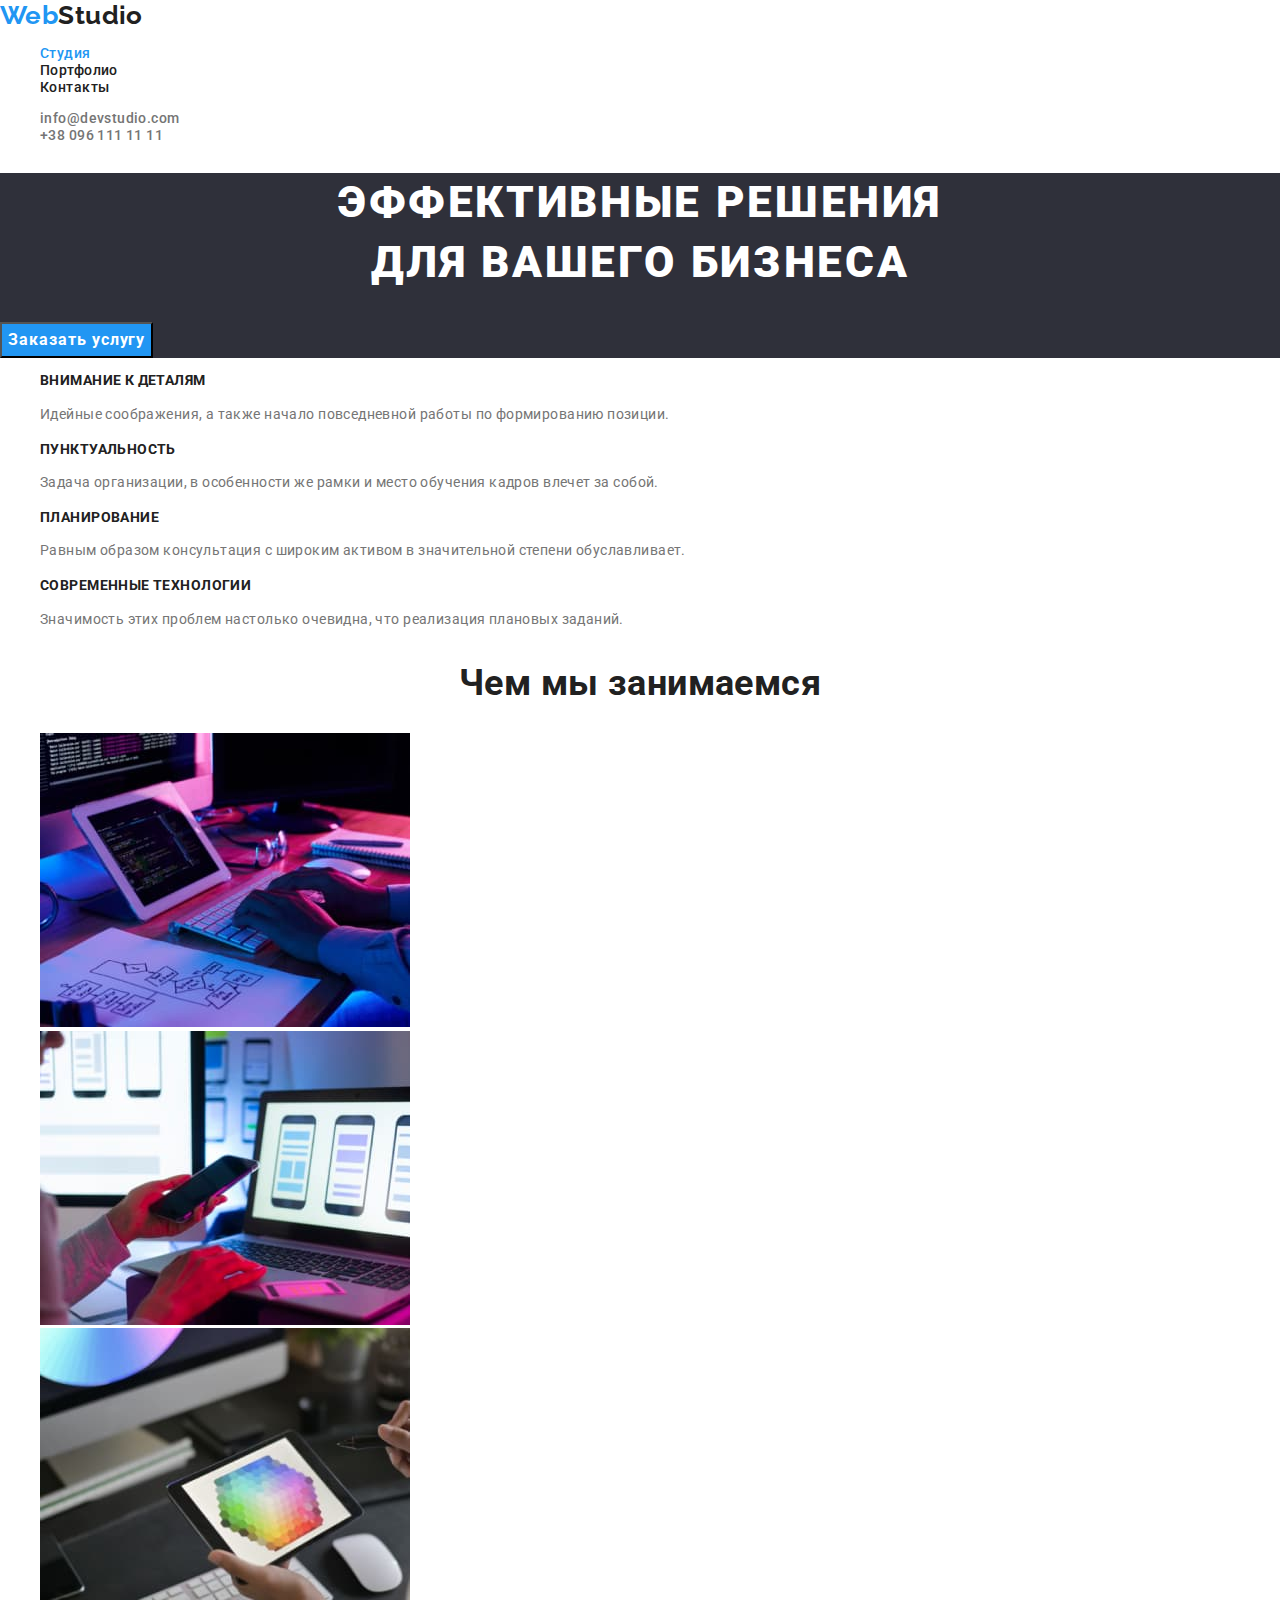
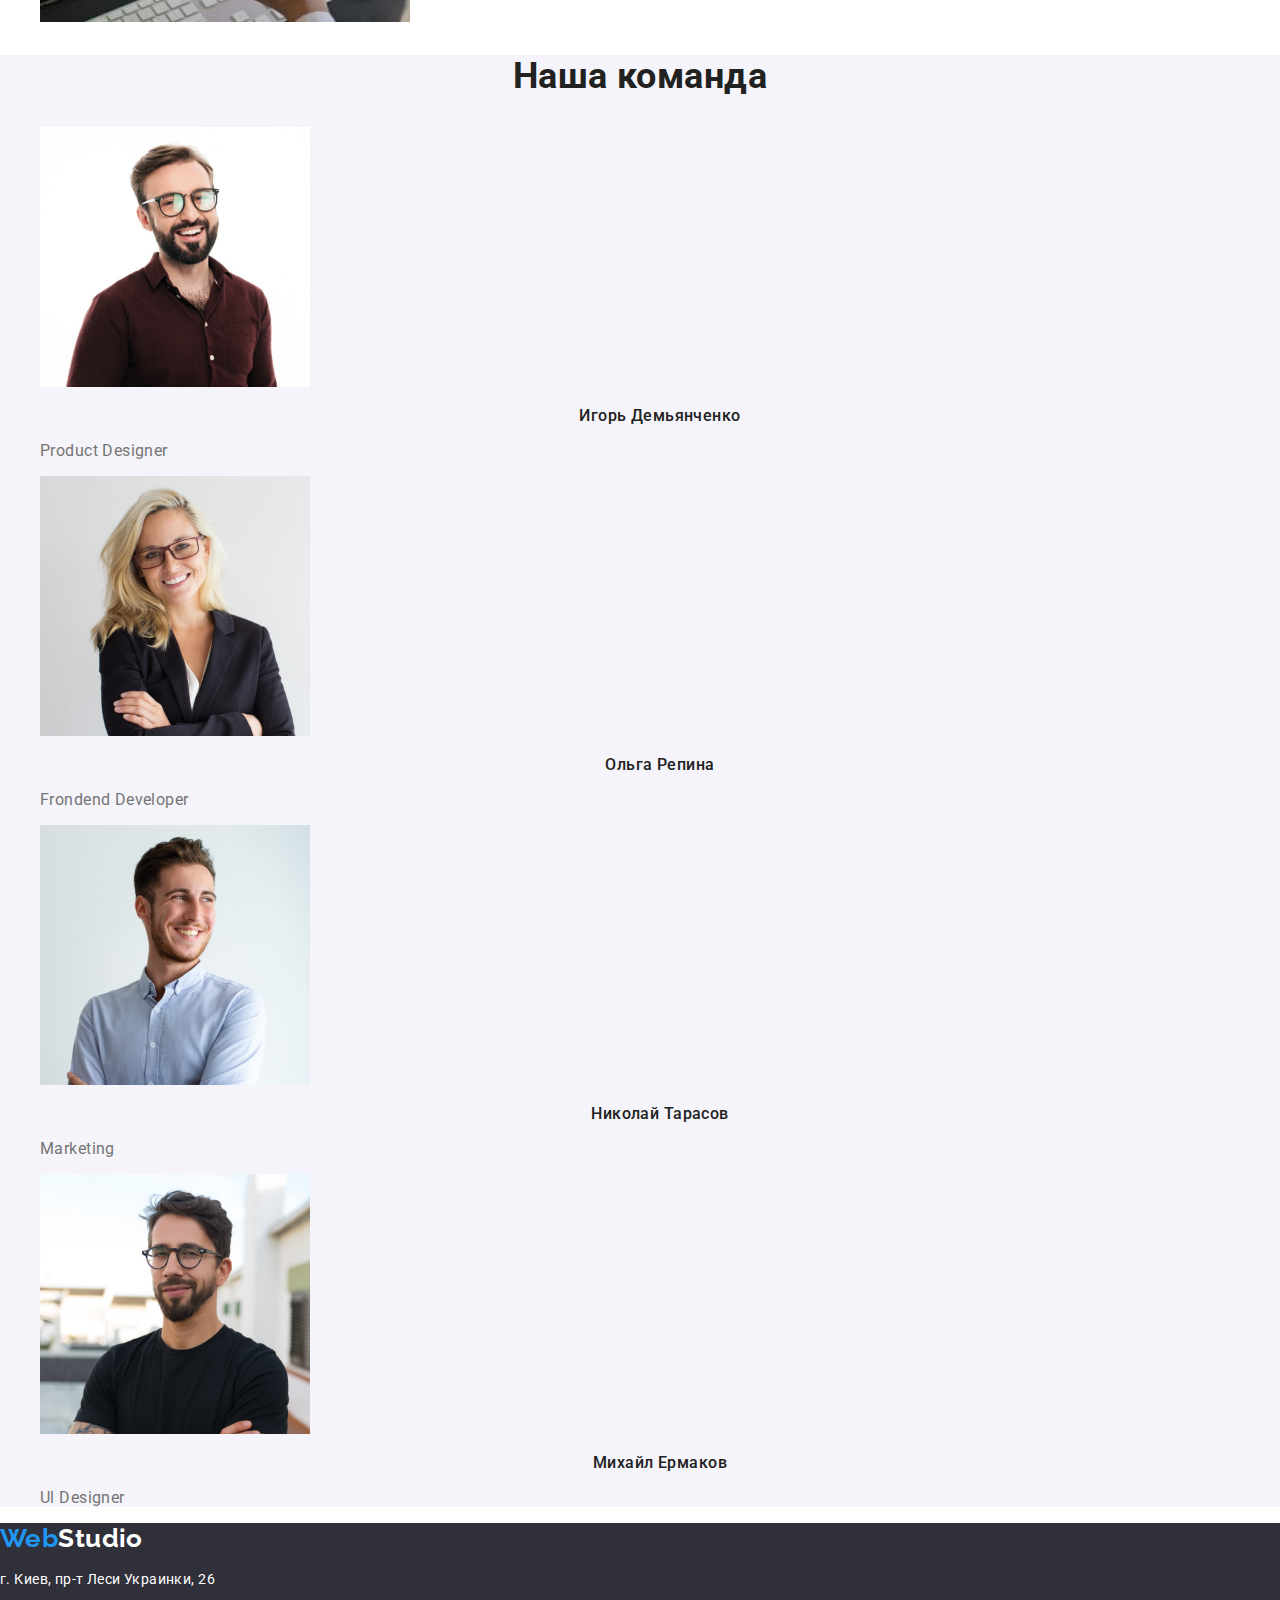
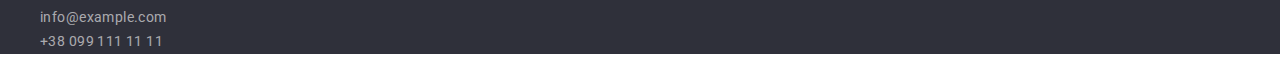
<file: index.html>
<!DOCTYPE html>
<html lang="ru">
<head>
    <meta charset="UTF-8">
    <meta name="viewport" content="width=device-width, initial-scale=1.0">
    <title>WebStudio</title>
    <link rel="stylesheet" href="https://cdnjs.cloudflare.com/ajax/libs/modern-normalize/1.0.0/modern-normalize.min.css
">
    <link rel="preconnect" href="https://fonts.gstatic.com">
    <link href="https://fonts.googleapis.com/css2?family=Raleway:wght@700&family=Roboto:wght@400;500;700;900&display=swap"
      rel="stylesheet">
     
    <link rel="stylesheet" href="./styles/styles.css">
</head>
<body>
        <!--  Шапка сайта -->
        <header class="header">
            <nav class="site-nav list">
                <a href="/" class="logo"><span class="accent-color">Web</span>Studio</a>
                <ul class="site-nav list">
                    <li><a href="./index.html" class="link current">Студия</a></li>
                    <li><a href="./portfolio.html" class="link">Портфолио</a></li>
                    <li><a href="./contacts.html" class="link">Контакты</a></li>
                </ul>
            </nav>
            <ul class="contact-nav list">
                <li>
                    <a href="mailto:" class="text link">info@devstudio.com</a>
                </li>
                <li>
                    <a href="tel:+380961111111" class="text link">+38 096 111 11 11</a>
                </li>
            </ul>
        
        </header>
        <!--  / Шапка сайта -->
    <main>
        <!-- Герой -->
        <section class="hero">
            <h1 class="title">Эффективные решения<br> для вашего бизнеса</h1>
            <button type="button" class="btn">Заказать услугу</button>
        </section>
        <!-- / Герой -->
        <!-- Особенности -->
        <section>
            <h2 class="title-none">features</h2>   <!--заголовок нужно спрятать-->
            <ul class="features list">
                <li>
                    <h3 class="title">Внимание к деталям</h3>
                    <p class="text">
                    Идейные соображения, а также начало 
                    повседневной работы по формированию позиции.
                    </p>
                </li>
                <li>
                    <h3 class="title">Пунктуальность</h3>
                    <p class="text">
                    Задача организации, в особенности
                    же рамки и место обучения кадров влечет за собой.
                    </p>
                </li>
                <li>
                    <h3 class="title">Планирование</h3>
                    <p class="text">Равным образом консультация с широким 
                    активом в значительной степени обуславливает.
                    </p>
                </li>
                <li>
                    <h3 class="title">Современные технологии</h3>
                    <p class="text">Значимость этих проблем настолько очевидна, 
                    что реализация плановых заданий.
                    </p>
                </li>
            </ul>
        </section>
            <!-- / Особенности -->

            <!-- Чем мы занимаемся -->
        <section class="section">
            <h2 class="title">Чем мы занимаемся</h2>
            <ul class="list">
                <li>
                    <img src="./images/index-img/work1.jpg" alt="Составление структуры сайта" width="370">
                </li>
                <li>
                    <img src="./images/index-img/work2.jpg" alt="Разработка мобильной версии " width="370">
                </li>
                <li>
                    <img src="./images/index-img/work3.jpg" alt="Подбор цветов" width="370">
                </li>
            </ul>
        <!-- / Чем мы занимаемся -->
        </section>
        <!-- Наша команда -->
        <section class="section team-page">
            <h2 class="title">Наша команда</h2>
            <ul class="team list">
                <li>
                    <img src="./images/index-img/team1.jpg" alt="Игорь Демьянченко" width="270">
                    <h3 class="title">Игорь Демьянченко</h3>
                    <p class="text">Product Designer</p>
                </li>
                <li>
                    <img src="./images/index-img/team2.jpg" alt="Ольга Репина" width="270">
                    <h3 class="title">Ольга Репина</h3>
                    <p class="text">Frondend Developer</p>
                </li>
                <li>
                    <img src="./images/index-img/team3.jpg" alt="Николай Тарасов" width="270">
                    <h3 class="title">Николай Тарасов</h3>
                    <p class="text">Marketing</p>
                </li>
                <li>
                    <img src="./images/index-img/team4.jpg" alt="Михайл Ермаков" width="270">
                    <h3 class="title">Михайл Ермаков</h3>
                    <p class="text">Ul Designer</p>
                </li>
            </ul>
        </section>
        <!-- / Наша команда -->
        <!-- Футер -->
    </main>
    <!--  Футер  -->
    <footer class="footer">

                <a href="/" class="logo footer"><span class="accent-color">Web</span>Studio</a>
                
        <address class="address">
            <p>г. Киев, пр-т Леси Украинки, 26</p>
            <ul class="contacts list">
                <li>
                    <a href="mailto:info@example.com" class="text">info@example.com</a><br />
                </li>
                <li>
                    <a href="tel:+380991111111" class="text">+38 099 111 11 11</a>
                </li>
            </ul>
        </address>
    
    </footer>
    <!-- / Футер -->

</body>
</html>
</file>
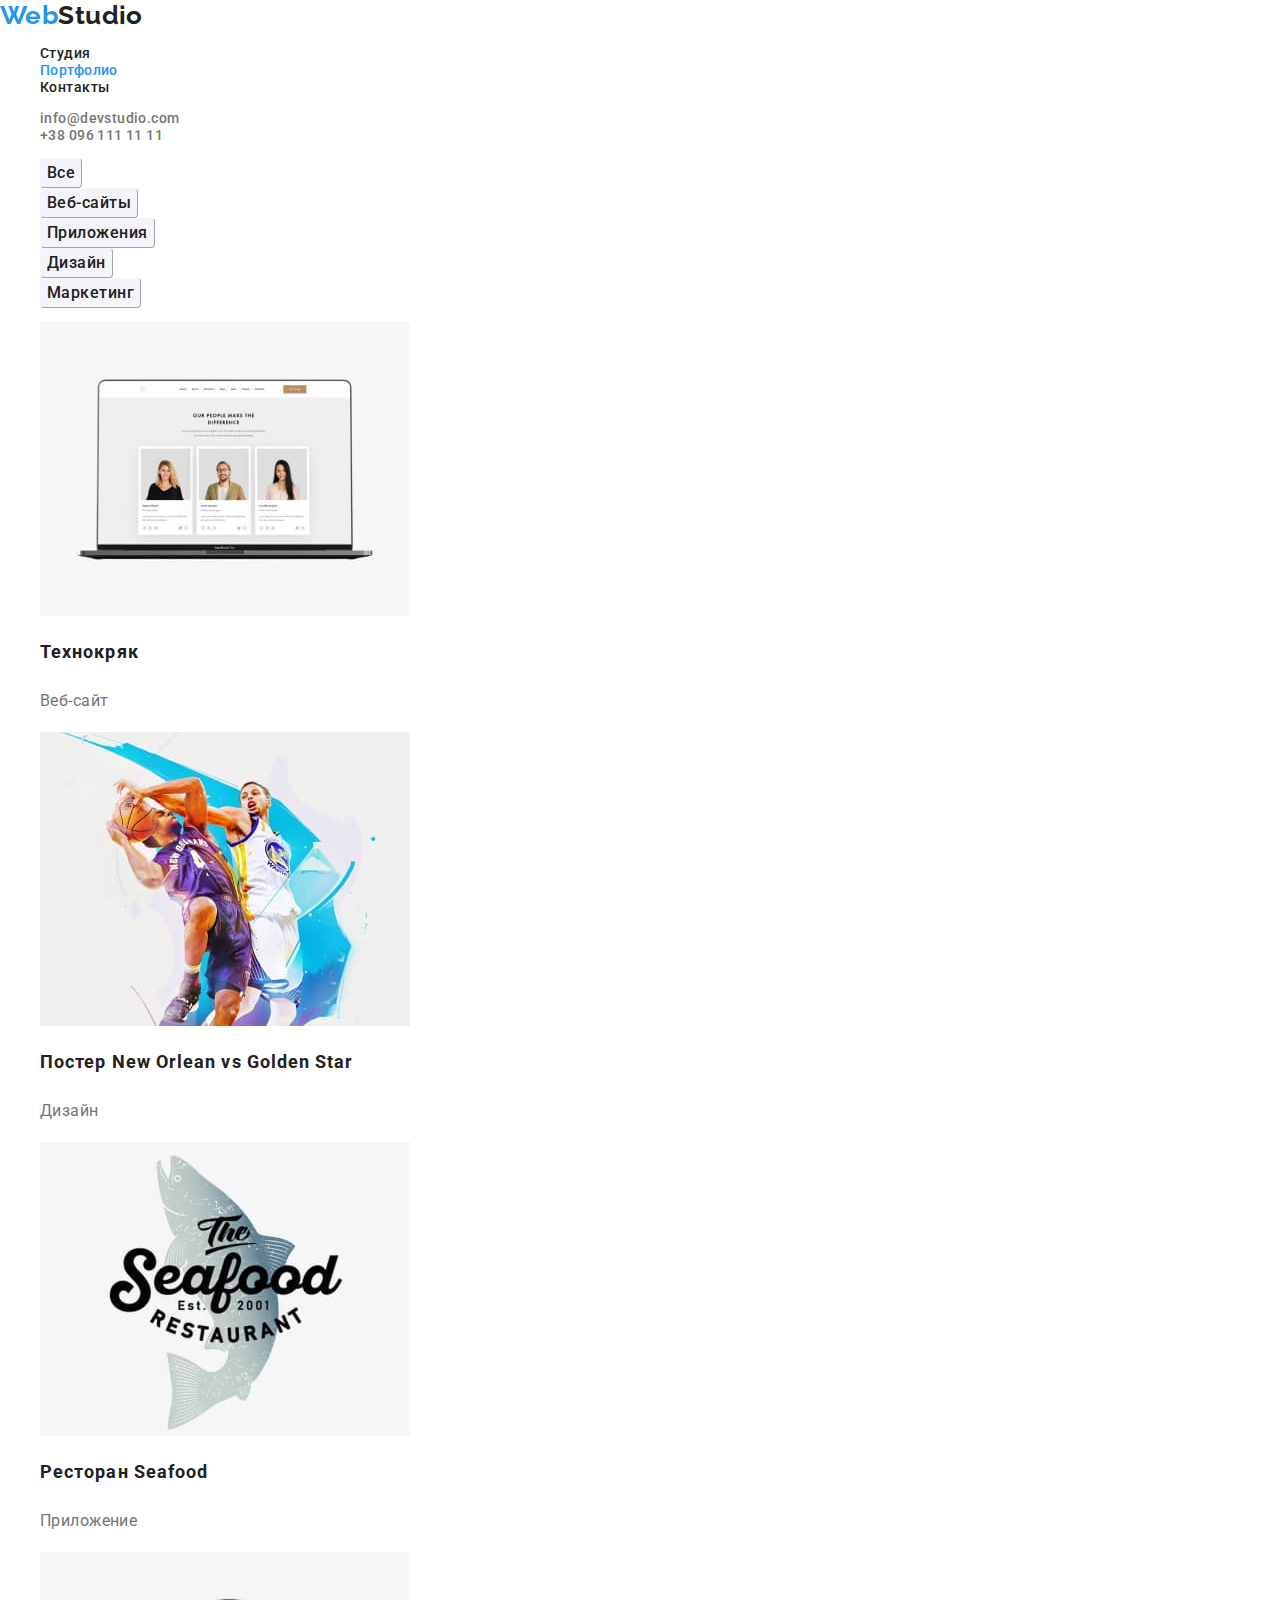
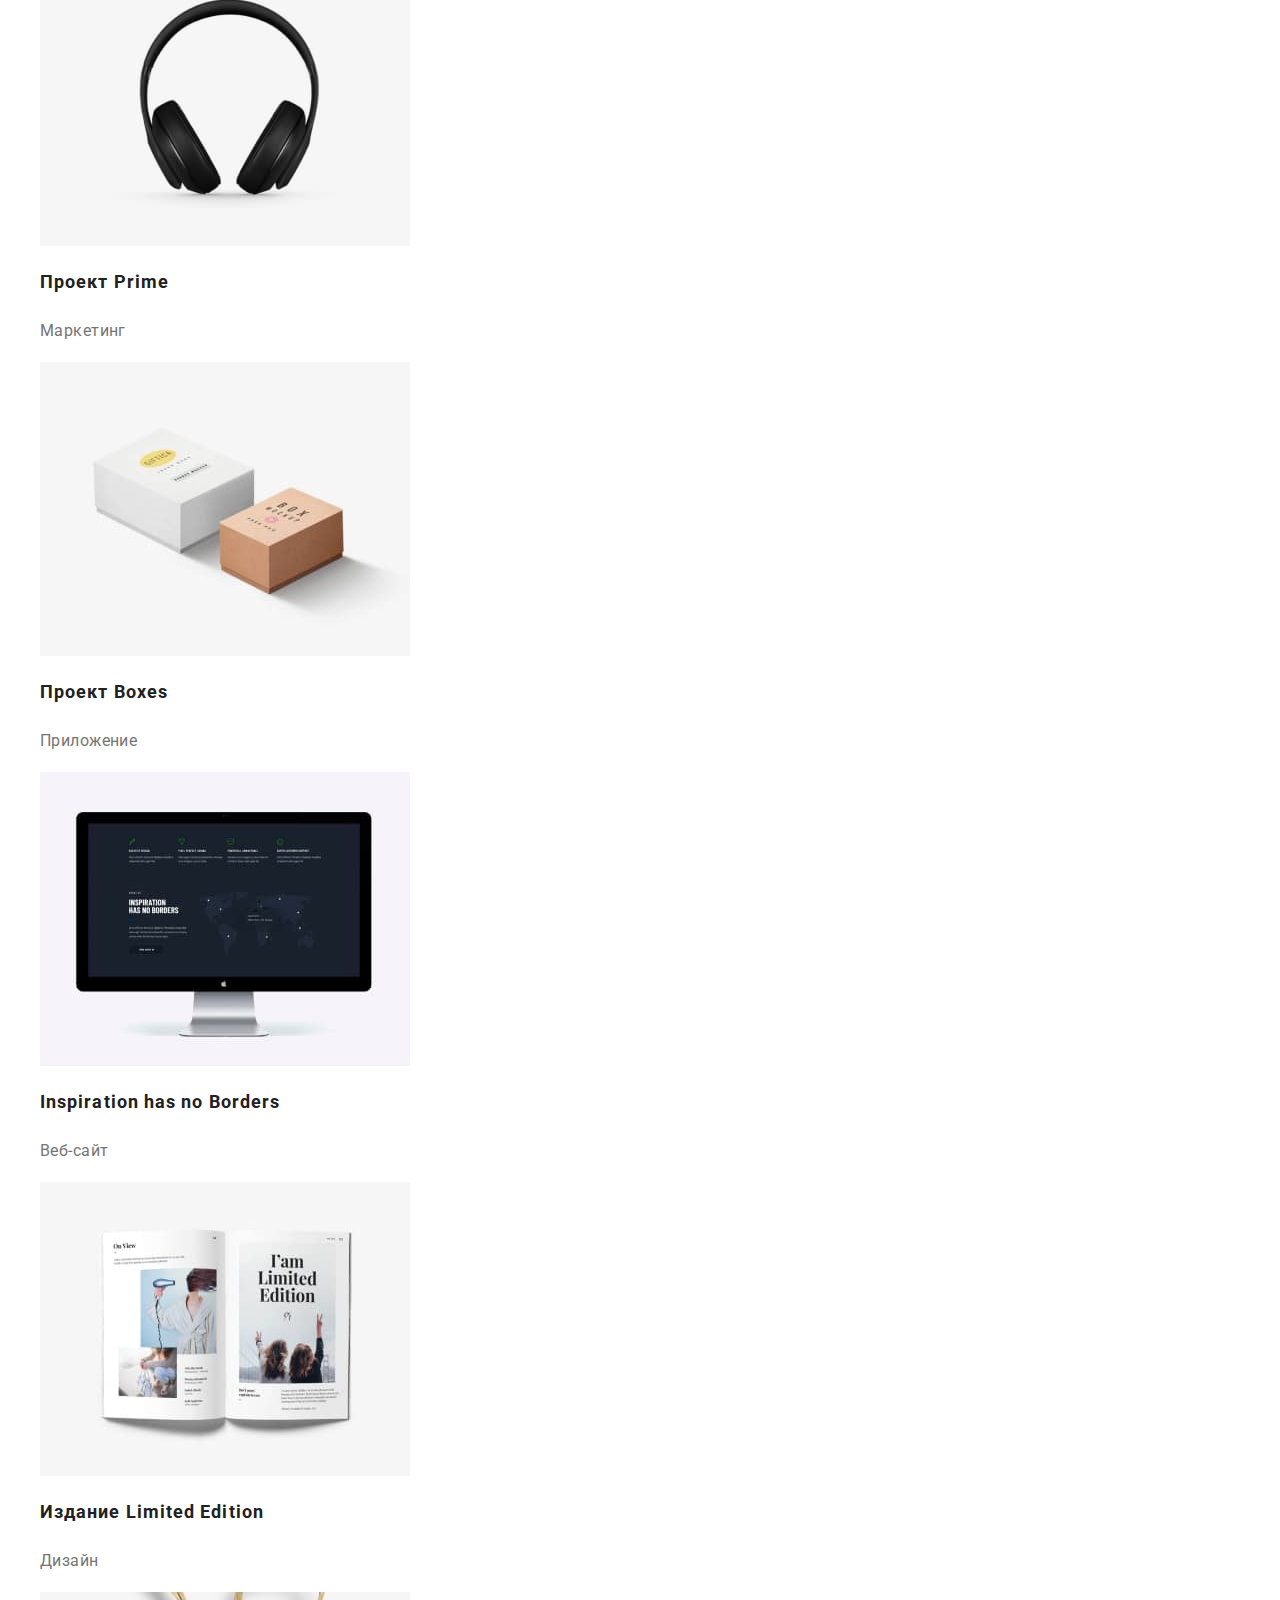
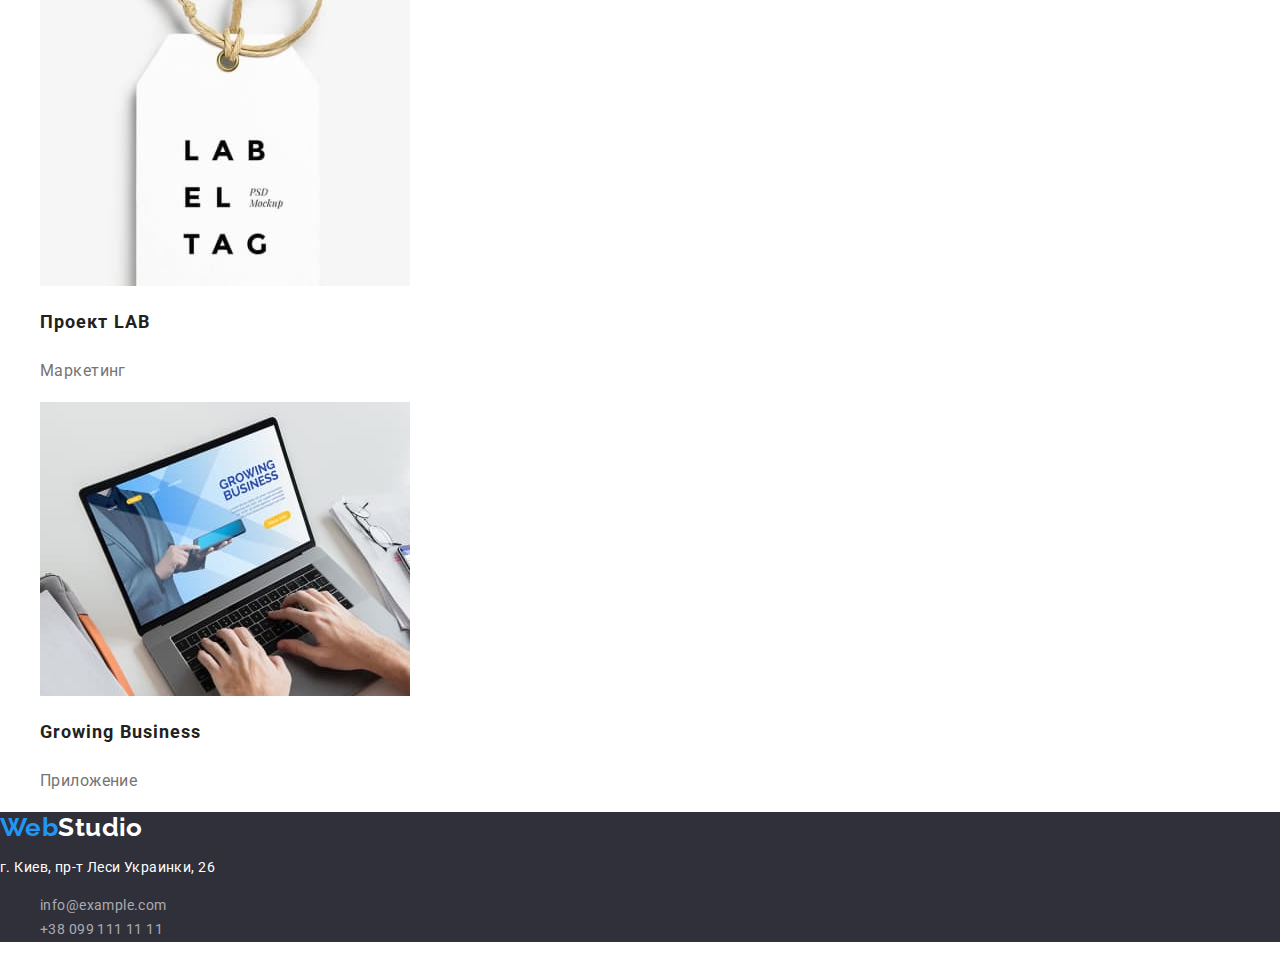
<file: portfolio.html>
<!DOCTYPE html>
<html lang="ru">

<head>
    <meta charset="UTF-8">
    <meta name="viewport" content="width=device-width, initial-scale=1.0">
    <title>WebStudio</title>
    <link rel="stylesheet" href="https://cdnjs.cloudflare.com/ajax/libs/modern-normalize/1.0.0/modern-normalize.min.css
">
    <link rel="preconnect" href="https://fonts.gstatic.com">
    <link
        href="https://fonts.googleapis.com/css2?family=Raleway:wght@700&family=Roboto:wght@400;500;700;900&display=swap"
        rel="stylesheet">

    <link rel="stylesheet" href="./styles/styles.css">
</head>

<body>
            <!--  Шапка сайта -->
        <header class="header">
            <nav class="site-nav list">
                <a href="/" class="logo"><span class="accent-color">Web</span>Studio</a>
                <ul class="site-nav list">
                    <li><a href="./index.html" class="link">Студия</a></li>
                    <li><a href="./portfolio.html" class="link current">Портфолио</a></li>
                    <li><a href="./contacts.html" class="link">Контакты</a></li>
                </ul>
            </nav>
            <ul class="contact-nav list">
                <li>
                    <a href="mailto:" class="text link">info@devstudio.com</a>
                </li>
                <li>
                    <a href="tel:+380961111111" class="text link">+38 096 111 11 11</a>
                </li>
            </ul>

        </header>
        <!--  / Шапка сайта -->
    <main>
        <section class="portfolio-gallery">
            <h1 class="title-none">Проекты</h1> <!--Заголовок нужно спрятать-->
    <!--Фильтр  -->
                <ul class="filter list">
                    <li><button type="button" class="button">Все</button></li>
                    <li><button type="button" class="button">Веб-сайты</button></li>
                    <li><button type="button" class="button">Приложения</button></li>
                    <li><button type="button" class="button">Дизайн</button></li>
                    <li><button type="button" class="button">Маркетинг</button></li>
                </ul>
            
    <!-- / Фильтр -->
    <!-- Галлерея -->
                <ul class="gallery list">
                    <li>
                        <a href="" class="link">
                            <img src="./images/portfolio-img/1.jpg" alt="Технокряк веб-студия" width="370">
                            <h2 class="gallery-title">Технокряк</h2>
                            <p class="gallery-text">Веб-сайт</p>
                        </a>
                    </li>
                    <li>
                        <a href="" class="link">
                            <img src="./images/portfolio-img/2.jpg" alt="Постер Дизайн" width="370">
                            <h2 class="gallery-title">Постер New Orlean vs Golden Star</h2>
                            <p class="gallery-text">Дизайн</p>
                        </a>
                    </li>
                    <li>
                        <a href="" class="link">
                            <img src="./images/portfolio-img/3.jpg" alt="Ресторан Seafood Приложение" width="370">
                            <h2 class="gallery-title">Ресторан Seafood</h2>
                            <p class="gallery-text">Приложение</p>
                        </a>
                    </li>
                    <li>
                        <a href="" class="link">
                            <img src="./images/portfolio-img/4.jpg" alt="Проект Prime Маркетинг" width="370">
                            <h2 class="gallery-title">Проект Prime</h2>
                            <p class="gallery-text">Маркетинг</p>
                        </a>
                    </li>
                    <li>
                        <a href="" class="link">
                            <img src="./images/portfolio-img/5.jpg" alt="Проект Boxes Приложение" width="370">
                            <h2 class="gallery-title">Проект Boxes</h2>
                            <p class="gallery-text">Приложение</p>
                        </a>
                    </li>
                    <li>
                        <a href="" class="link">
                            <img src="./images/portfolio-img/6.jpg" alt="Inspiration has no Borders веб-сайт" width="370">
                            <h2 class="gallery-title">Inspiration has no Borders</h2>
                            <p class="gallery-text">Веб-сайт</p>
                        </a>
                    </li>
                    <li>
                        <a href="" class="link">
                            <img src="./images/portfolio-img/7.jpg" alt="Издание Limited Edition Дизайн" width="370">
                            <h2 class="gallery-title">Издание Limited Edition</h2>
                            <p class="gallery-text">Дизайн</p>
                        </a>
                    </li>
                    <li>
                        <a href="" class="link">
                            <img src="./images/portfolio-img/8.jpg" alt="Проект LAB Маркетинг" width="370">
                            <h2 class="gallery-title">Проект LAB</h2>
                            <p class="gallery-text">Маркетинг</p>
                        </a>
                    </li>
                    <li>
                        <a href="" class="link">
                            <img src="./images/portfolio-img/9.jpg" alt="Growing Business Приложение" width="370">
                            <h2 class="gallery-title">Growing Business</h2>
                            <p class="gallery-text">Приложение</p>
                        </a>
                    </li>
                </ul>
          
        </section>
        <!-- / Галлерея -->
   </main>  
    <footer class="footer">
    
            <a href="/" class="logo footer"><span class="accent-color">Web</span>Studio</a>
        
        <address class="address">
           <p>г. Киев, пр-т Леси Украинки, 26</p> 
           <ul class="contacts list">
               <li>
                   <a href="mailto:info@example.com" class="text">info@example.com</a><br />
                </li>
                <li>
                    <a href="tel:+380991111111" class="text">+38 099 111 11 11</a>
                </li>
            </ul>
            
        </address>
    </footer>
    <!-- / Футер -->
</body>

</html>
</file>
<file: styles/styles.css>
/*background: #FFFFFF; меню
  background: #2F303A; герой
  background: #E5E5E5; особенности
  background: #F5F4FA; наша команда
  background: #2F303A;футер
  
  color: #2196F3;акцент и привыделении
  color: #212121;  цвет заголовков
  color: #757575;  вторичный текст текста, телефона в меню, должности разраб
  color: #FFFFFF; текст героя и футера, button
 */
/* Roboto 500  заголовки текста
/* Roboto 400  текст серый
 */
:root {
  --accent-color: #2196f3;
  --title-color: #212121;
  --text-color: #757575;
  --secondary-accent-color: #ffffff;
  --bg-accent: #2f303a;
  --bg-primary: #e5e5e5;
  --bg-second: #f5f4fa;
}

body {
  /* background: var(--bg-primary); */
  color: var(--title-color);
  font-family: "Roboto", sans-serif;
  font-size: 14px;
  font-style: normal;
  letter-spacing: 0.03em;
}

/* Шапка сайта */
.header {
  background: var(--secondary-accent-color);
}
.logo {
  color: var(--title-color);
  font-family: "Raleway", sans-serif;
  font-weight: 700;
  font-size: 26px;
  line-height: 1.19;
  text-decoration: none;
}

.logo .accent-color {
  color: var(--accent-color);
}

/* Site nav */

.site-nav .link,
.contact-nav .link {
  font-weight: 500;
  line-height: 1.14;
  text-decoration: none;
}

.site-nav .link:hover,
.site-nav .link:focus,
.contact-nav .text.link:hover,
.contact-nav .text.link:focus {
  color: var(--accent-color);
}

.site-nav .link.current {
  color: var(--accent-color);
}
/* сбрасывает точки в списках */
.list {
  list-style-type: none;
}
a.link {
  color: var(--title-color);
  text-decoration: none;
}

.text.link {
  font-weight: 500;
  line-height: 1.14;
  color: var(--text-color);
  text-decoration: none;
}

/* акцент на текущей странице */
.site-nav .link.current {
  color: var(--accent-color);
}

/* /Шапка сайта */
/* Герой */
.hero {
  font-family: "Roboto", sans-serif;
  background: var(--bg-accent);
}
.hero .title {
  color: var(--secondary-accent-color);
  font-weight: 900;
  font-size: 44px;
  line-height: 1.36;
  letter-spacing: 0.06em;
  text-transform: uppercase;
  text-align: center;
}
.btn {
  font-weight: 700;
  font-size: 16px;
  line-height: 1.88;
  letter-spacing: 0.06em;
  color: var(--secondary-accent-color);
  background: var(--accent-color);
  cursor: pointer;
}
/* / Герой */
/* Особенности  */
.features .title {
  font-size: 14px;
  font-weight: 700;
  line-height: 1.17;
  text-transform: uppercase;
}
.features .text {
  line-height: 1.71;
  letter-spacing: 0.03em;
  color: var(--text-color);
}
.title-none {
  display: none;
}
/* / Особенности  */

/* Чем мы занимаемся */

/* / Чем мы занимаемся */

/* Наша команда */
.team-page {
  background-color: var(--bg-second);
}

.section .title {
  font-weight: 700;

  font-size: 36px;
  line-height: 1.17;
  text-align: center;
}

.team .title {
  font-size: 16px;
  font-weight: 500;
  line-height: 1.19;
  text-align: center;
}
.team .text {
  font-size: 16px;

  line-height: 1.19;
  color: var(--text-color);
}
/* / Наша команда */

/* Футер */
.footer {
  background: var(--bg-accent);
}
.logo.footer {
  font-family: Raleway;

  font-weight: 700;
  font-size: 26px;
  line-height: 1.19;
  color: var(--secondary-accent-color);
}

.footer .address {
  font-style: normal;
  line-height: 1.71;
  color: var(--secondary-accent-color);
}
.footer .contacts a {
  color: rgba(255, 255, 255, 0.6);
  line-height: 1.71;
  text-decoration: none;
}
.contacts.list a.text:hover,
.contacts.list a.text:focus {
  color: var(--accent-color);
}

.contacts .address {
  color: var(--secondary-accent-color);
}
/* / Футер */

/* =============Portfolio Page========== */
.button {
  font-weight: 500;
  font-size: 16px;
  line-height: 1.63;
  text-align: center;
  letter-spacing: 0.03em;
  cursor: pointer;
}

.filter .button {
  color: var(--title-color);
  background: #f5f4fa;
  border-radius: 4px;
  border-color: #f5f4fa;
  border-width: 1px;

  text-decoration: none;
}

.filter .button:hover,
.filter .button:focus {
  color: var(--secondary-accent-color);
  background: var(--accent-color);
}

.gallery .gallery-title {
  color: var(--title-color);
  font-weight: 700;
  font-size: 18px;
  line-height: 2;
  letter-spacing: 0.06em;
}

.gallery .gallery-text {
  font-weight: 400;
  font-size: 16px;
  line-height: 1.87;
  color: var(--text-color);
}
</file>
